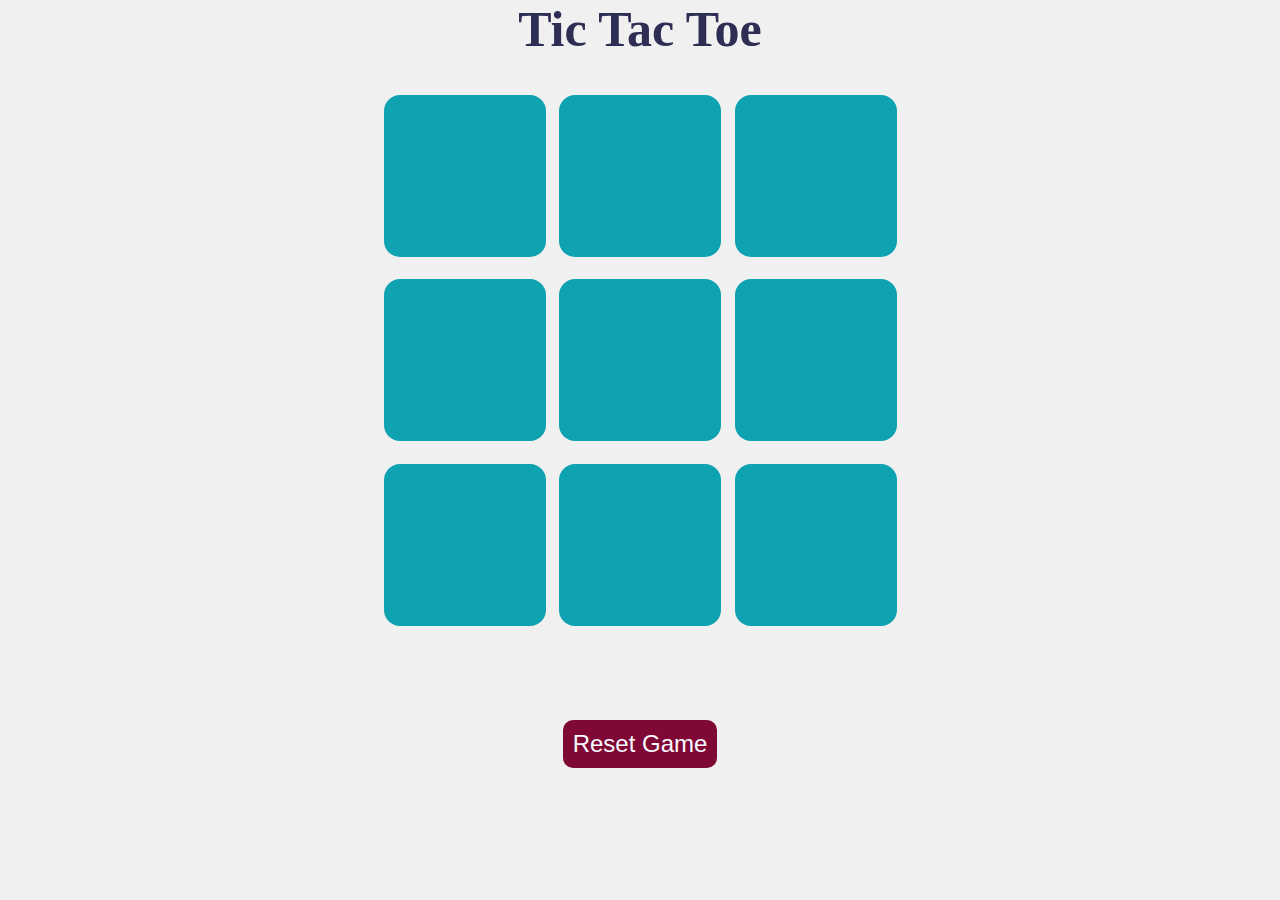
<file: index.html>
<!DOCTYPE html>
<html lang="en">
<head>
    <meta charset="UTF-8">
    <meta name="viewport" content="width=device-width, initial-scale=1.0">
    <title>Document</title>
    <link rel="stylesheet" href="style.css">
</head>
<body>
    <div class="msg-container hide">
        <p class="paragraph">Congratulations! Winner is:
            <span  id="Winnername"></span>
        </p>
        <button class="startbutton">New Game</button>
    </div>
    
    <main>
    <h1 class="heading">Tic Tac Toe</h1>
    <div class="container">    
        <div class="game">
            
            <button class="box"></button>
            <button class="box"></button>
            <button class="box"></button>
            <button class="box"></button>
            <button class="box"></button>
            <button class="box"></button>
            <button class="box"></button>
            <button class="box"></button>
            <button class="box"></button>
        
        </div>
    </div>
    <button id="resetbutton">Reset Game</button>
    
    </main>
</body>
<script src="tictac.js"></script>
</html>
</file>
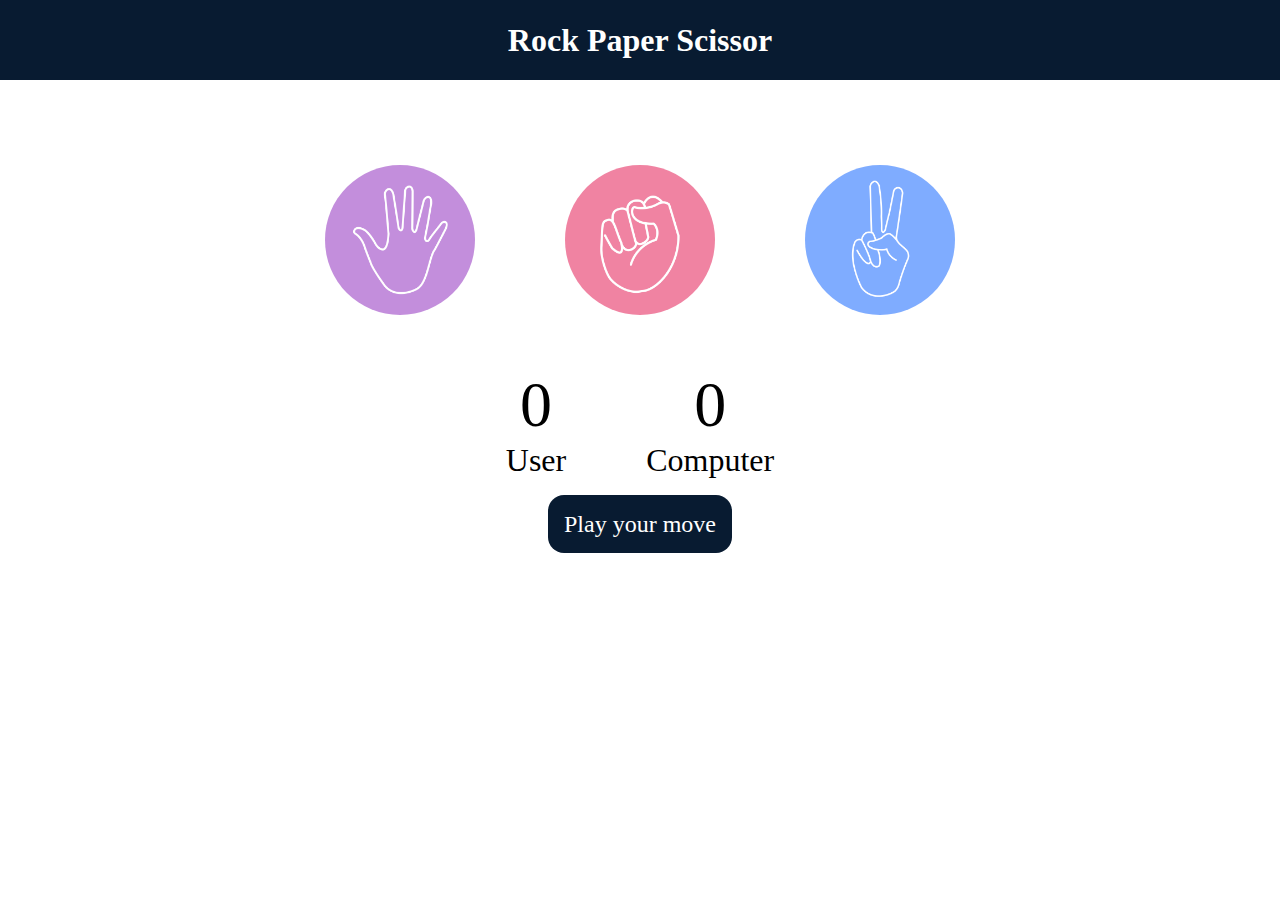
<file: RockPaperScissorGame/project2.html>
<!DOCTYPE html>
<html lang="en">
<head>
    <meta charset="UTF-8">
    <meta name="viewport" content="width=device-width, initial-scale=1.0">
    <title>Document</title>
    <link rel="stylesheet" href="project2.css"/>
</head>
<body>
    <h1>Rock Paper Scissor</h1>
    <div class="choices">
        <div class="choice" id="paper">
            <img  src="paper.png"/>
        </div>
        <div class="choice" id="rock">
            <img  src="rock.png"/>
        </div>
        <div class="choice" id="scissors">
            <img  src="scissors.png"/>
        </div>
    </div>
    <div class="score-container">
        <div class="score">
            <p id="userscore">0</p>
            <p>User</p>
        </div>
        <div class="score">
            <p id="computerscore">0</p>
            <p>Computer</p>
        </div>
    </div>
    <div class="msg-container">
        <p id="msg">Play your move</p> 
    </div>
</body>
<script src="project2.js"></script>
</html>
</file>
<file: style.css>
*{
    margin:0;
    padding:0;
}
body{
    background-color: #f0f0f0;
    text-align: center;
}
.heading{
    color:#2e2e54;
    font-size: 50px;
    font-weight: bold;
}
.container{
    height:70vh;
    display:flex;
    justify-content: center;
    margin-top: 2rem;
    

}
.game{
    height:60vmin;
    width:60vmin;
    display:flex;
    flex-wrap: wrap;
    justify-content: center;
    align-items: center;
    gap:1.5vmin;

}
.box{
    height:18vmin;
    width:18vmin; 
    border-radius:1rem;  
    border:none;
    color:#381d2a;
    font-size:40px ;
    background-color:#0fa3b1;

}
#resetbutton{
    font-size:1.5rem;
    background-color:#7F0835;
    color:ghostwhite;
    padding:10px;
    border-radius: 10px;
    border: none;
}
.startbutton{
    font-size:1.5rem;
    background-color:#4682b4 ;
    color:ghostwhite;
    padding:8px;
    border-radius: 10px;
    border: none;
    margin-top:8px;
}
.msg-container{
    height:100vmin;
    display:flex;
    justify-content: center;
    flex-direction:column ;
    align-items: center;
    gap:2rem;

}
 
    
.paragraph{
    color:#087F18;
    font-size:30px;
    font-family: cursive;

}
.hide{
    display:none;
}
#Winnername{
    color: #e42e0e;
    font-size: 60px;
}
</file>
<file: RockPaperScissorGame/project2.css>
*{
    margin:0;
    padding:0;
    text-align: center;
}
h1{
    background-color: #081b31;
    color:#ffffff;
    height:5rem;
    line-height:5rem;
}
.choices{
    display:flex;
    justify-content: center;
    align-items: center;
    margin-top: 5rem;
    gap:5rem;

}
.choice{
    height:160px;
    width:160px;
    border-radius :50%;
    display: flex;
    justify-content: center;
    align-items: center;
}
.choice:hover{
    cursor: pointer;
    background-color: #081b31;

}
img{
    height:150px;
    width:150px;
    border-radius: 50%;
    object-fit: cover;
}
.score-container{
    display: flex;
    justify-content: center;
    align-items: center;
    font-size: 2rem;
    margin-top: 3rem;
    gap: 5rem;
}
#userscore,#computerscore{
    font-size: 4rem;
}
.msg-container{
    margin-top: 2rem;

}
#msg{
    font-size: 1.5rem;
    background-color: #081b31;
    padding: 1rem;
    border-radius: 1rem;
    display: inline;
    color:#ffffff;
}
</file>
